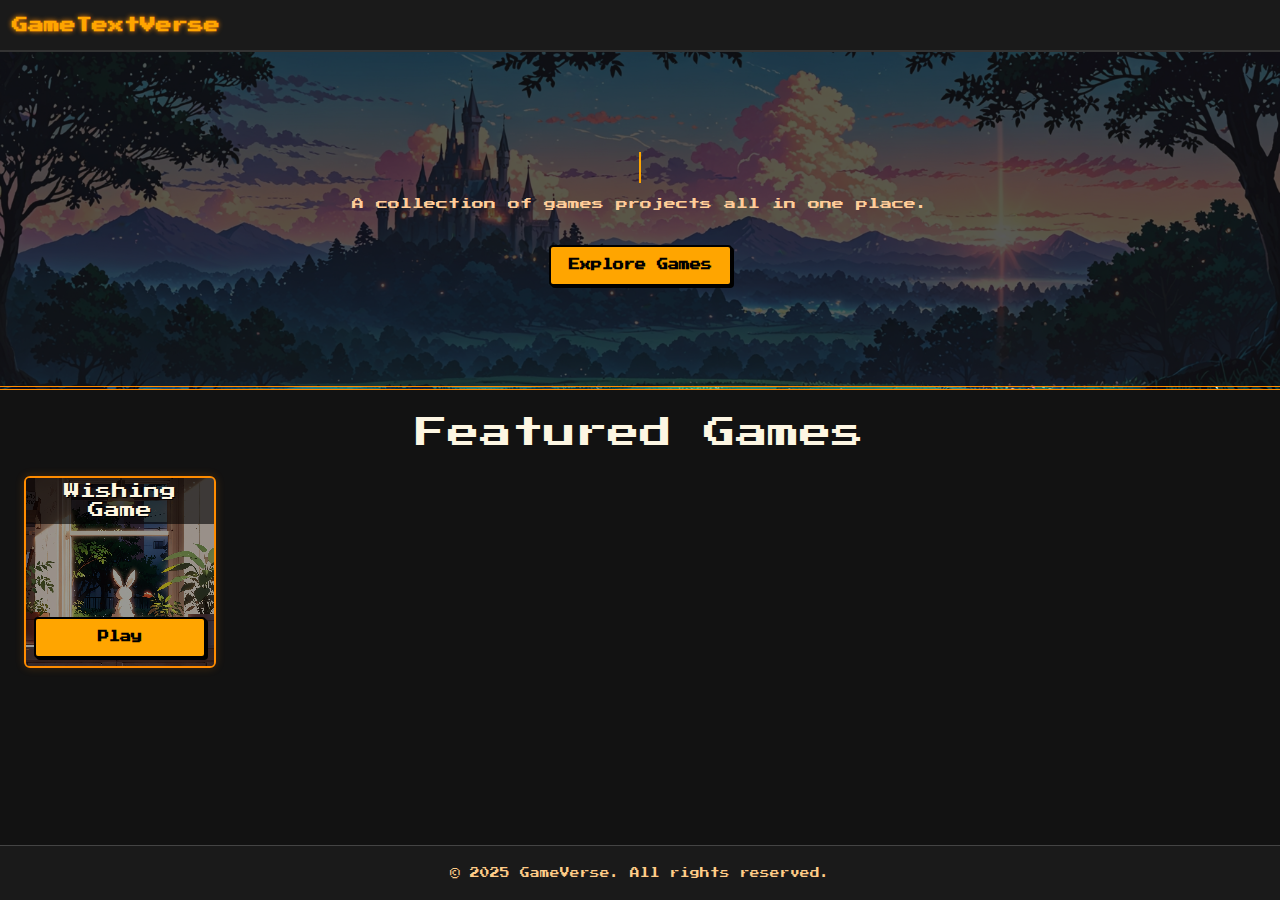
<file: index.html>
<!DOCTYPE html>
<html lang="en">
<head>
  <meta charset="UTF-8" />
  <meta name="viewport" content="width=device-width, initial-scale=1.0" />
  <link rel="icon" href="./assets/images/icons/favicon.png" type="image/png" />
  <title>GameVerse - Game Collection</title>

  <!-- Bootstrap CSS -->
  <link href="https://cdn.jsdelivr.net/npm/bootstrap@5.3.2/dist/css/bootstrap.min.css" rel="stylesheet" />

  <!-- Google Fonts -->
  <link href="https://fonts.googleapis.com/css2?family=Orbitron:wght@500&display=swap" rel="stylesheet" />
  <link href="https://fonts.googleapis.com/css2?family=Press+Start+2P&display=swap" rel="stylesheet" />

  <!-- Custom CSS -->
  <link rel="stylesheet" href="assets/css/GTVstyles.css" />

  <style>
    /* Loader Styling */
    #pageLoader {
      transition: opacity 0.4s ease;
      z-index: 9999;
    }
    #pageLoader.hide {
      opacity: 0;
      pointer-events: none;
    }
  </style>
</head>
<body>

  <!-- 🔄 Page Loader -->
  <div id="pageLoader" class="position-fixed top-0 start-0 w-100 h-100 bg-dark d-flex justify-content-center align-items-center">
    <div class="text-center">
      <div class="spinner-border text-light" role="status"></div>
      <p class="text-light mt-3">Loading...</p>
    </div>
  </div>

  <!-- Header -->
  <header>
    <nav class="navbar navbar-expand-lg">
      <div class="container-fluid">
        <a class="navbar-brand" href="#">GameTextVerse</a>
      </div>
    </nav>
  </header>

  <!-- Main Content -->
  <main>
    <!-- Hero Section -->
    <section class="hero">
      <div class="container">
        <h1 class="typing-text">Enter the World of Games</h1>
        <p>A collection of games projects all in one place.</p>
        <a href="#games" class="btn btn-main mt-3">Explore Games</a>
      </div>
    </section>

    <!-- Game Section -->
    <section class="py-4" id="games">
      <div class="container-fluid px-4">
        <h2 class="text-center mb-4">Featured Games</h2>
        <div class="row g-3">

          <!-- Example Game Card -->
          <div class="col-6 col-sm-4 col-md-3 col-lg-2">
            <div class="game-card position-relative overflow-hidden text-white">
              <div class="game-thumb">
                <img src="./assets/images/logo.jpg" alt="Pixel Quest" loading="lazy" class="game-img" />
                <div class="dark-overlay"></div>
              </div>
              <div class="card-title-overlay position-absolute top-0 w-100 text-center p-1">
                <h6 class="m-0">Wishing Game</h6>
              </div>
              <div class="card-button-overlay position-absolute bottom-0 w-100 text-center p-2">
                <button type="button" class="btn btn-main btn-sm w-100" onclick="showLoadingAndRedirect('./GamesPage/wish/index.html')">
                  Play
                </button>
              </div>
            </div>
          </div>

          <!-- Add more cards as needed -->

        </div>
      </div>
    </section>
  </main>

  <!-- Footer -->
  <footer class="footer">
    &copy; 2025 GameVerse. All rights reserved.
  </footer>

  <!-- Loading Overlay (for Play button redirect) -->
  <div id="loadingOverlay" class="d-none position-fixed top-0 start-0 w-100 h-100 bg-dark bg-opacity-75 d-flex justify-content-center align-items-center z-3">
    <div class="text-center">
      <div class="spinner-border text-light" role="status"></div>
      <p class="text-light mt-3">Loading game...</p>
    </div>
  </div>

  <!-- Scripts -->
  <script>
    // Page loader fade out
    window.addEventListener("load", function () {
      const loader = document.getElementById("pageLoader");
      if (loader) {
        loader.classList.add("hide");
        setTimeout(() => loader.remove(), 400);
      }
    });

    // Reset loader when user goes back via browser
    window.addEventListener("pageshow", function () {
      const loader = document.getElementById("loadingOverlay");
      if (loader) loader.classList.add("d-none");
    });

    // Play button loader
    function showLoadingAndRedirect(targetUrl) {
      const overlay = document.getElementById("loadingOverlay");
      overlay.classList.remove("d-none");

      setTimeout(() => {
        window.location.href = targetUrl;
      }, 1000);
    }
  </script>
</body>
</html>
</file>
<file: assets/css/GTVstyles.css>
:root {
  /* Color Palette */
  --color-bg: #121212;
  --color-navbar: #1a1a1a;
  --color-card: #1e1e1e;
  --color-border: #333;
  --color-text: #fdf6e3;
  --color-muted: #fff5e1;
  --color-subtle: #ffcc99;
  --color-footer-text: #ffcc88;

  /* Accent Colors */
  --color-accent: #ffa500;
  --color-accent-dark: #ff8c00;
  --color-accent-light: #ffb84d;

  /* Typography */
  --font-main: 'Press Start 2P', cursive;
  --font-heading: 'Orbitron', sans-serif;
  --font-mono: 'VT323', monospace;

  /* Font Sizes */
  --font-size-sm: 0.6rem;
  --font-size-base: 0.7rem;
  --font-size-hero-sub: 0.75rem;
  --font-size-hero-title: 1.6rem;
  --font-size-brand: 1rem;
}

/* =====================
   General Layout
===================== */

html, body {
  height: 100%;
  margin: 0;
  display: flex;
  flex-direction: column;
}

main {
  flex-grow: 1;
}

body {
  background-color: var(--color-bg);
  color: var(--color-text);
  font-family: var(--font-main);
}

/* =====================
   Navbar
===================== */

header .navbar {
  background-color: var(--color-navbar);
  border-bottom: 2px solid var(--color-border);
}

.navbar-brand {
  color: var(--color-accent);
  font-weight: bold;
  font-size: var(--font-size-brand);
  text-shadow: 0 0 5px var(--color-accent-dark);
}

/* =====================
   Hero Section
===================== */

.hero {
  background: url('../images/background/Leonardo_Anime_XL_4K_cinematic_wallpaper_A_vibrant_fantasy_gam_1.jpg') no-repeat center center;
  background-size: cover;
  text-align: center;
  padding: 100px 20px;
  border-bottom: 4px double var(--color-accent-dark);
  position: relative;
  z-index: 1;
}

.hero::before {
  content: "";
  position: absolute;
  inset: 0;
  background: rgba(18, 18, 18, 0.7);
  z-index: -1;
}

.hero h1 {
  font-size: var(--font-size-hero-title);
  color: var(--color-accent);
  text-shadow: 2px 2px 0 #000;
}

.hero p {
  font-size: var(--font-size-hero-sub);
  color: var(--color-subtle);
}

/* Typing Animation */
@keyframes typing {
  0%   { width: 0; }
  40%  { width: 25ch; }
  60%  { width: 25ch; }
  100% { width: 0; }
}

@keyframes blink {
  50% { border-color: transparent; }
}

.typing-text {
  display: inline-block;
  overflow: hidden;
  white-space: nowrap;
  width: 0;
  font-size: var(--font-size-hero-title);
  border-right: 2px solid var(--color-accent);
  color: var(--color-accent);
  text-shadow: 2px 2px 0 #000;
  animation: typing 6s steps(25, end) 1s infinite, blink 0.7s step-end infinite;
}

/* =====================
   Buttons
===================== */

.btn-main {
  background-color: var(--color-accent);
  color: #000;
  border: 2px solid #000;
  font-size: var(--font-size-base);
  padding: 10px 18px;
  font-weight: bold;
  border-radius: 4px;
  transition: 0.2s;
  box-shadow: 2px 2px 0 #000;
}

.btn-main:hover {
  background-color: var(--color-accent-light);
  transform: translateY(-2px);
}

/* =====================
   Game Cards
===================== */

.game-card {
  background-color: var(--color-card);
  border: 2px solid var(--color-accent-dark);
  border-radius: 6px;
  overflow: hidden;
  position: relative;
  transition: transform 0.3s;
  box-shadow: 0 0 10px rgba(255, 140, 0, 0.2);
}

.game-card:hover {
  transform: scale(1.03);
  box-shadow: 0 0 12px var(--color-accent);
}

.game-thumb {
  position: relative;
  aspect-ratio: 1 / 1;
}

.game-thumb img {
  width: 100%;
  height: 100%;
  object-fit: cover;
  image-rendering: pixelated;
  display: block;
}

.dark-overlay {
  position: absolute;
  inset: 0;
  background: rgba(0, 0, 0, 0.4);
  z-index: 1;
}

.card-title-overlay {
    background: rgba(0, 0, 0, 0.6);
}

.card-title-overlay,
.card-button-overlay {
  z-index: 2;
  position: absolute;
  font-size: var(--font-size-sm);
  color: var(--color-muted);
  text-shadow: 1px 1px 0 #000;
}

/* =====================
   Footer
===================== */

.footer {
  background-color: var(--color-navbar);
  padding: 20px;
  text-align: center;
  color: var(--color-footer-text);
  font-size: var(--font-size-sm);
  border-top: 1px solid #444;
}

/* =====================
   Responsiveness
===================== */

@media (max-width: 480px) {
  .navbar-brand {
    font-size: .7rem; /* smaller brand font for mobile */
  }

  .hero h1 {
    font-size: .9rem; /* smaller title for mobile */
  }
  .hero p {
    font-size: .7rem; /* smaller subtitle for mobile */
  }
  .typing-text {
    font-size: .9rem; /* smaller text for mobile */

  }

}
</file>
